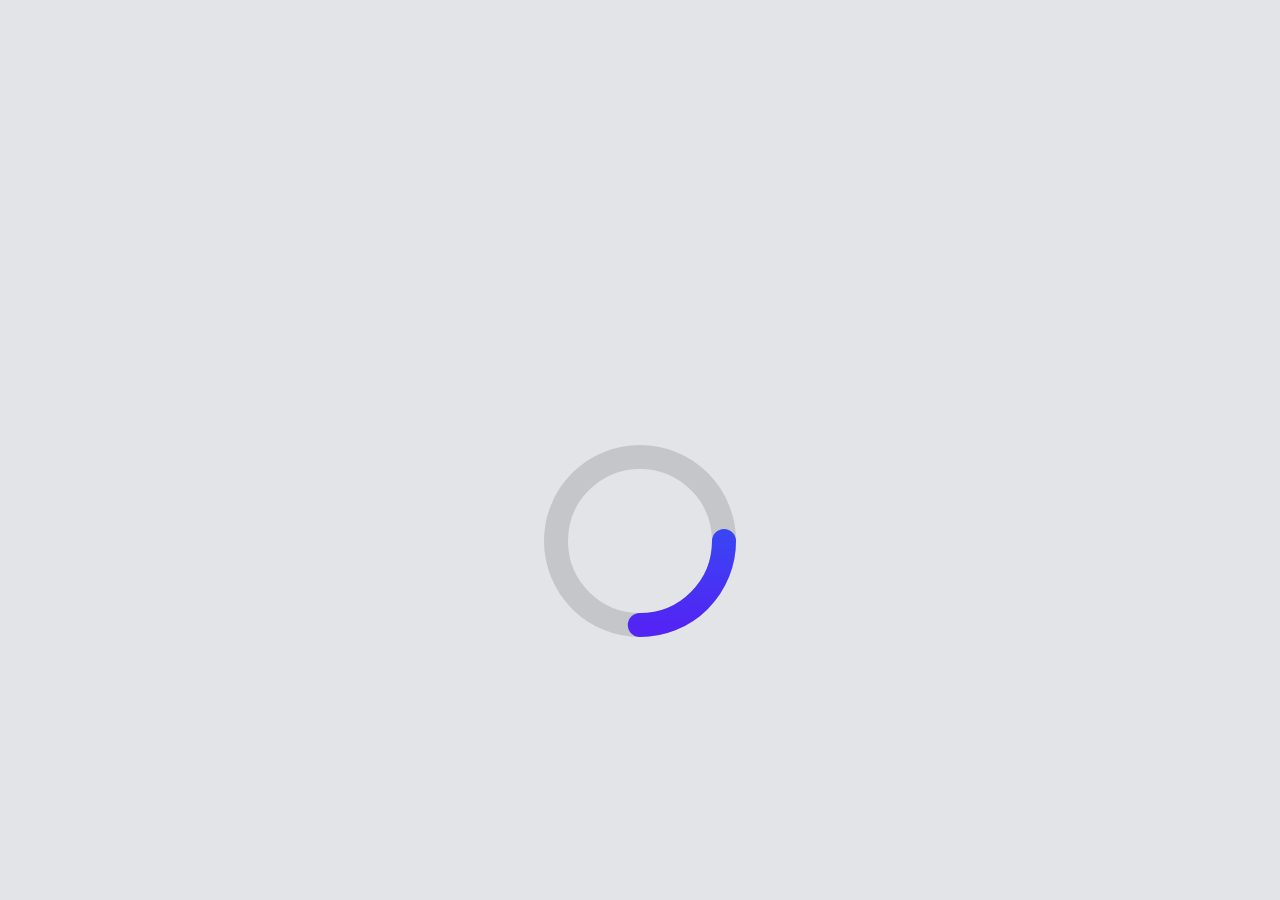
<file: Loader.html>
<!DOCTYPE html>
<html lang="en">
<head>
    <meta charset="UTF-8">
    <meta name="viewport" content="width=device-width, initial-scale=1.0">
    <title>Document</title>
</head>
<body>
    <main>
        <svg class="ap" viewBox="0 0 128 256" width="128px" height="256px" xmlns="http://www.w3.org/2000/svg">
            <defs>
                <linearGradient id="ap-grad1" x1="0" y1="0" x2="0" y2="1">
                    <stop offset="0%" stop-color="hsl(223,90%,55%)" />
                    <stop offset="100%" stop-color="hsl(253,90%,55%)" />
                </linearGradient>
                <linearGradient id="ap-grad2" x1="0" y1="0" x2="0" y2="1">
                    <stop offset="0%" stop-color="hsl(193,90%,55%)" />
                    <stop offset="50%" stop-color="hsl(223,90%,55%)" />
                    <stop offset="100%" stop-color="hsl(253,90%,55%)" />
                </linearGradient>
            </defs>
            <circle class="ap__ring" r="56" cx="64" cy="192" fill="none" stroke="#ddd" stroke-width="16" stroke-linecap="round" />
            <circle class="ap__worm1" r="56" cx="64" cy="192" fill="none" stroke="url(#ap-grad1)" stroke-width="16" stroke-linecap="round" stroke-dasharray="87.96 263.89" />
            <path class="ap__worm2" d="M120,192A56,56,0,0,1,8,192C8,161.07,16,8,64,8S120,161.07,120,192Z" fill="none" stroke="url(#ap-grad2)" stroke-width="16" stroke-linecap="round" stroke-dasharray="87.96 494" />
        </svg>
    </main>
</body>
<style>
    * {
        border: 0;
        box-sizing: border-box;
        margin: 0;
        padding: 0;
    }
    :root {
        --hue: 223;
        --bg: hsl(var(--hue),10%,90%);
        --fg: hsl(var(--hue),10%,10%);
        font-size: calc(16px + (24 - 16) * (100vw - 320px) / (1280 - 320));
    }
    body {
        background-color: var(--bg);    
        color: white;
        font: 1em/1.5 sans-serif;
        height: 100vh;
        display: grid;
        place-items: center;
        transition: background-color 0.3s;
    }
    main {
        padding: 1.5em 0;
    }
    
    .ap {
        width: 8em;
        height: 16em;
    }
    .ap__ring {
        stroke: hsla(var(--hue),10%,10%,0.15);
        transition: stroke 0.3s;
    }
    .ap__worm1,
    .ap__worm2 {
        animation-duration: 3s;
        animation-iteration-count: infinite;
    }
    .ap__worm1 {
        animation-name: worm1;
    }
    .ap__worm2 {
        animation-name: worm2;
        visibility: hidden;
    }
    
    /* Dark theme */
    @media (prefers-color-scheme: dark) {
        :root {
            --bg: hsl(var(--hue),10%,10%);
            --fg: hsl(var(--hue),10%,90%);
        }
        .ap__ring {
            stroke: hsla(var(--hue),10%,90%,0.1);
        }
    }
    
    /* Animtions */
    @keyframes worm1 {
        from {
            animation-timing-function: ease-in-out;
            stroke-dashoffset: -87.96;
        }
        20% {
            animation-timing-function: ease-in;
            stroke-dashoffset: 0;
        }
        60% {
            stroke-dashoffset: -791.68;
            visibility: visible;
        }
        60.1%,
        to {
            stroke-dashoffset: -791.68;
            visibility: hidden;
        }
    }
    @keyframes worm2 {
        from,
        60% {
            stroke-dashoffset: -87.96;
            visibility: hidden;
        }
        60.1% {
            animation-timing-function: cubic-bezier(0,0,0.5,0.75);
            stroke-dashoffset: -87.96;
            visibility: visible;
        }
        77% {
            animation-timing-function: cubic-bezier(0.5,0.25,0.5,0.88);
            stroke-dashoffset: -340;
            visibility: visible;
        }
        to {
            stroke-dashoffset: -669.92;
            visibility: visible;
        }
    }
</style>
</html>
</file>
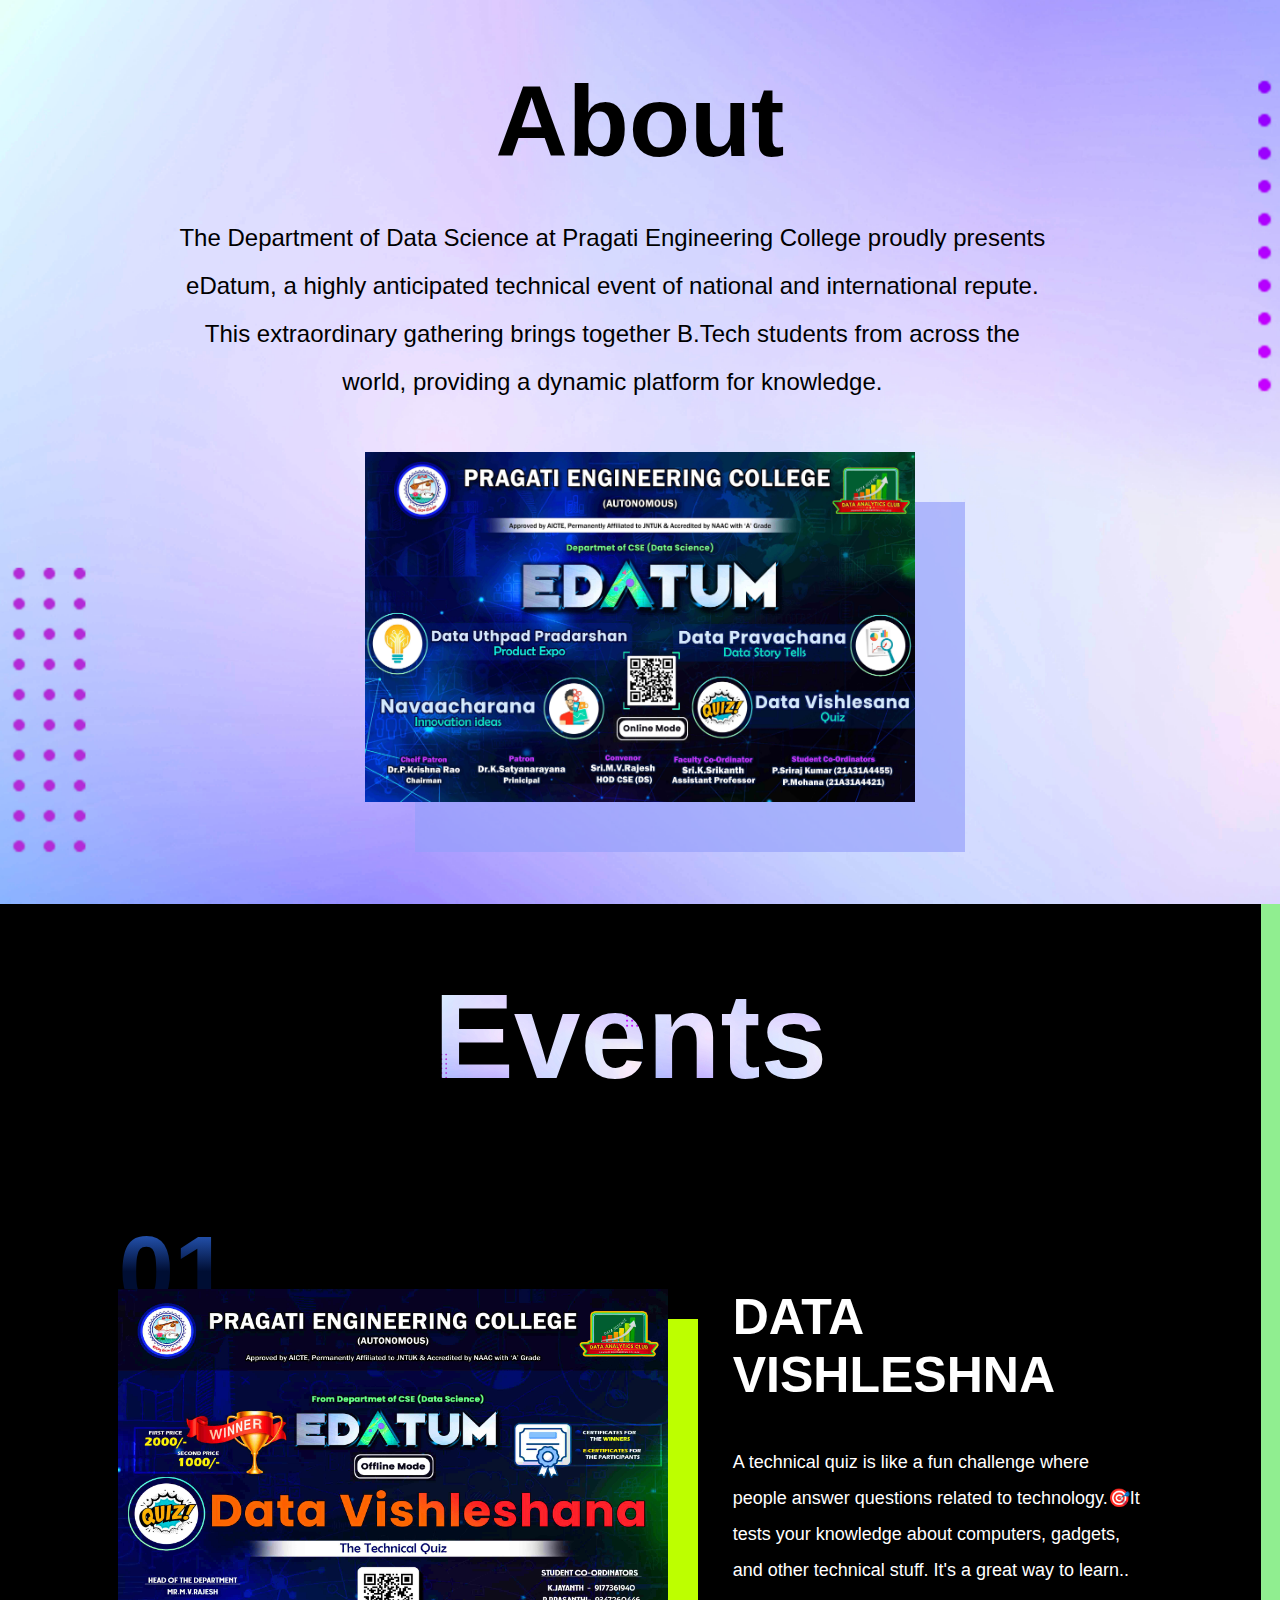
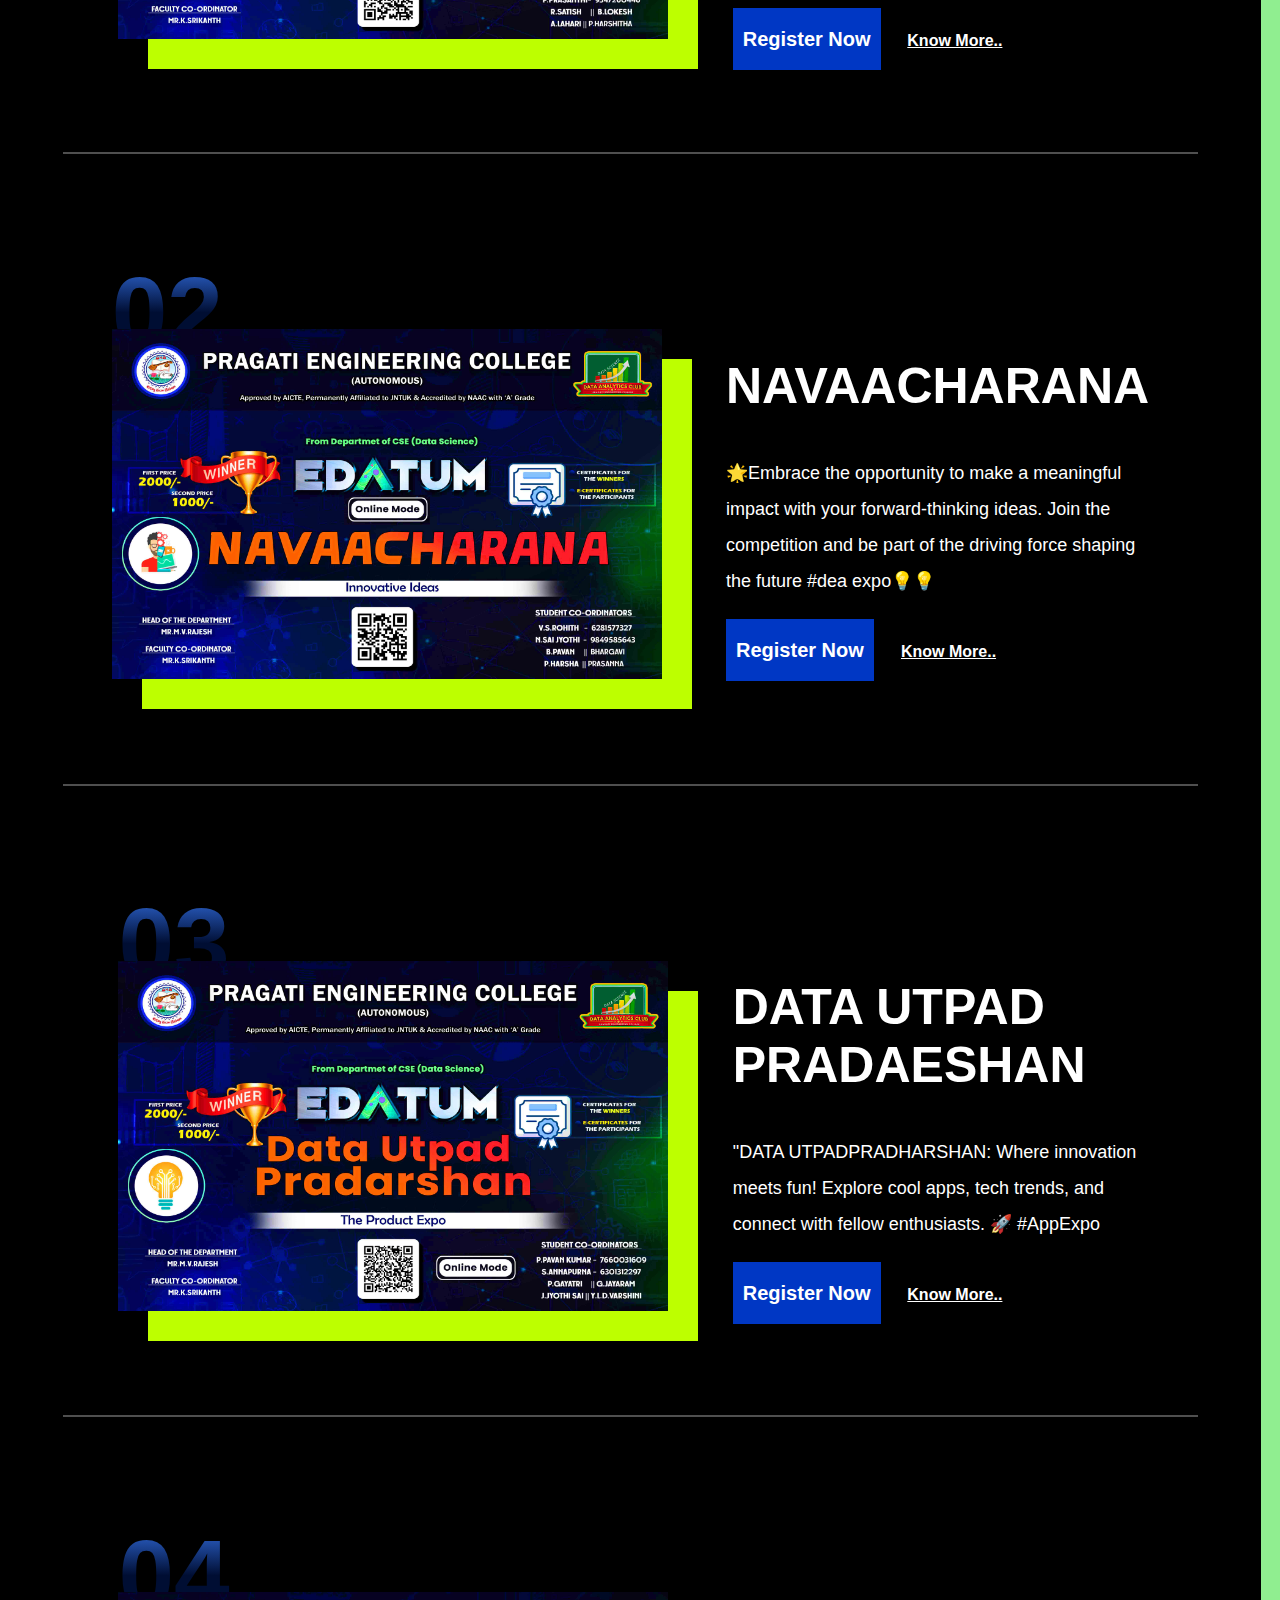
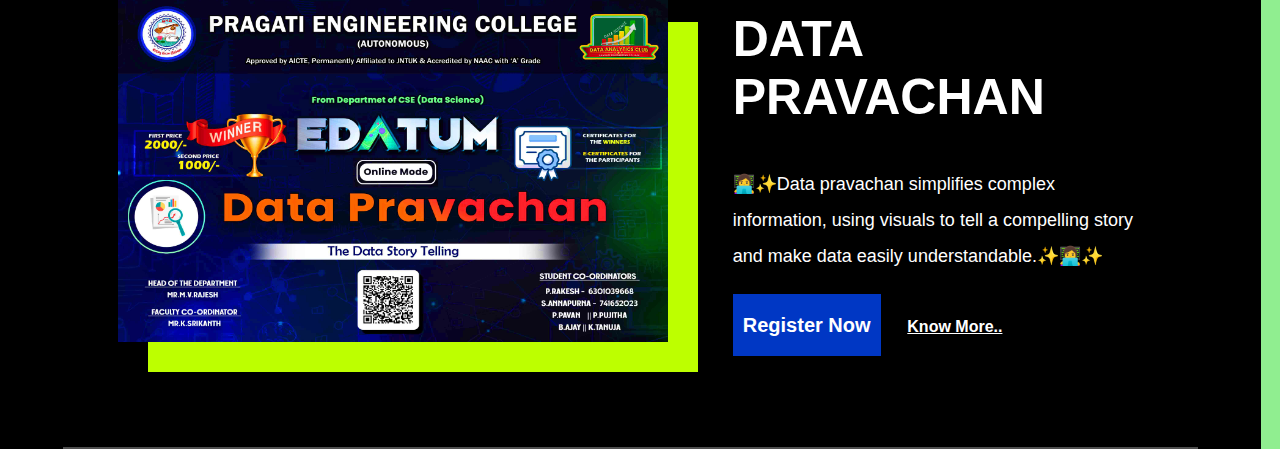
<file: AboutPage/About.html>
<!DOCTYPE html>
<html lang="en">
<head>
    <meta charset="UTF-8">
    <meta name="viewport" content="width=device-width, initial-scale=1.0">
    <title>EDatum 2k24 </title>
    <link rel="stylesheet" href="About.css">
</head>
<body>
    <div class="About">
        <!-- <img src="" class="qe w"> -->
        <h1 id="AboutText"> About </h1>
        <div class="AboutColum">
            <p>The Department of Data Science at Pragati Engineering College proudly presents eDatum, a highly anticipated technical event of national and international repute. 
                This extraordinary gathering brings together B.Tech students from across the world, providing a dynamic platform for knowledge.
            </p>
            <div class="container">
                <img src="small Dept Level Poster.jpg" alt="Edatum Poster 2k24">
              </div>
           
        </div>
    </div>

      <!-- Events -->
      <div class="EventsTab">
        <div class="EventText">
            <h1>Events</h1>
        </div>
       
       
        
        <div class="EventsList">
            
                <div class="EventPic">
                    <h3>01</h3>
                    <img src="1.jpg" alt="">
                </div>
                <div class="WhiteSpace">

                </div>
                <div class="EventDetails">
                    <h1>DATA VISHLESHNA</h1>
                    <p>A technical quiz is like a fun challenge where people answer questions related to technology.🎯It tests your knowledge about computers, gadgets, and other technical stuff. It's a great way to learn..</p>
                    <div class="Registration">
                        <a href="#" class="button">  Register Now</a>
                        <a href="DATAVISHLESHNA.html">Know More..</a>
                    </div>
                </div>
            
        </div>

<div class="Eventline"></div>

        <div class="EventsList">
            
            <div class="EventPic">
                <h3>02</h3>
                <img src="2.jpg" alt="">
            </div>
            <div class="WhiteSpace">

            </div>
            <div class="EventDetails">
                <h1>NAVAACHARANA</h1>
                <p> 🌟Embrace the opportunity to make a meaningful impact with your forward-thinking ideas. Join the competition and be part of the driving force shaping the future #dea expo💡💡</p>
                <div class="Registration">
                    <a href="#" class="button">  Register Now</a>
                    <a href="#">Know More..</a>
                </div>
            </div>
        
    </div>
   
    <div class="Eventline"></div>

    <div class="EventsList">
            
        <div class="EventPic">
            <h3>03</h3>
            <img src="3.jpg" alt="">
        </div>
        <div class="WhiteSpace">

        </div>
        <div class="EventDetails">
            <h1> DATA UTPAD PRADAESHAN </h1>
            <p>"DATA UTPADPRADHARSHAN: Where innovation meets fun! Explore cool apps, tech trends, and connect with fellow enthusiasts. 🚀 #AppExpo </p>
            <div class="Registration">
                <a href="#" class="button">  Register Now</a>
                <a href="#">Know More..</a>
            </div>
        </div>
    
</div>

<div class="Eventline"></div>

<div class="EventsList">
            
    <div class="EventPic">
        <h3>04</h3>
        <img src="4.jpg" alt="">
    </div>
    <div class="WhiteSpace">

    </div>
    <div class="EventDetails">
        <h1>DATA PRAVACHAN</h1>
        <p>👩‍💻✨Data pravachan simplifies complex information, using visuals to tell a compelling story and make data easily understandable.✨👩‍💻✨</p>
        <div class="Registration">
            <a href="#" class="button">  Register Now</a>
            <a href="#">Know More..</a>
        </div>
    </div>

</div>
<div class="Eventline"></div>
    </div>


</body>
</html>
</file>
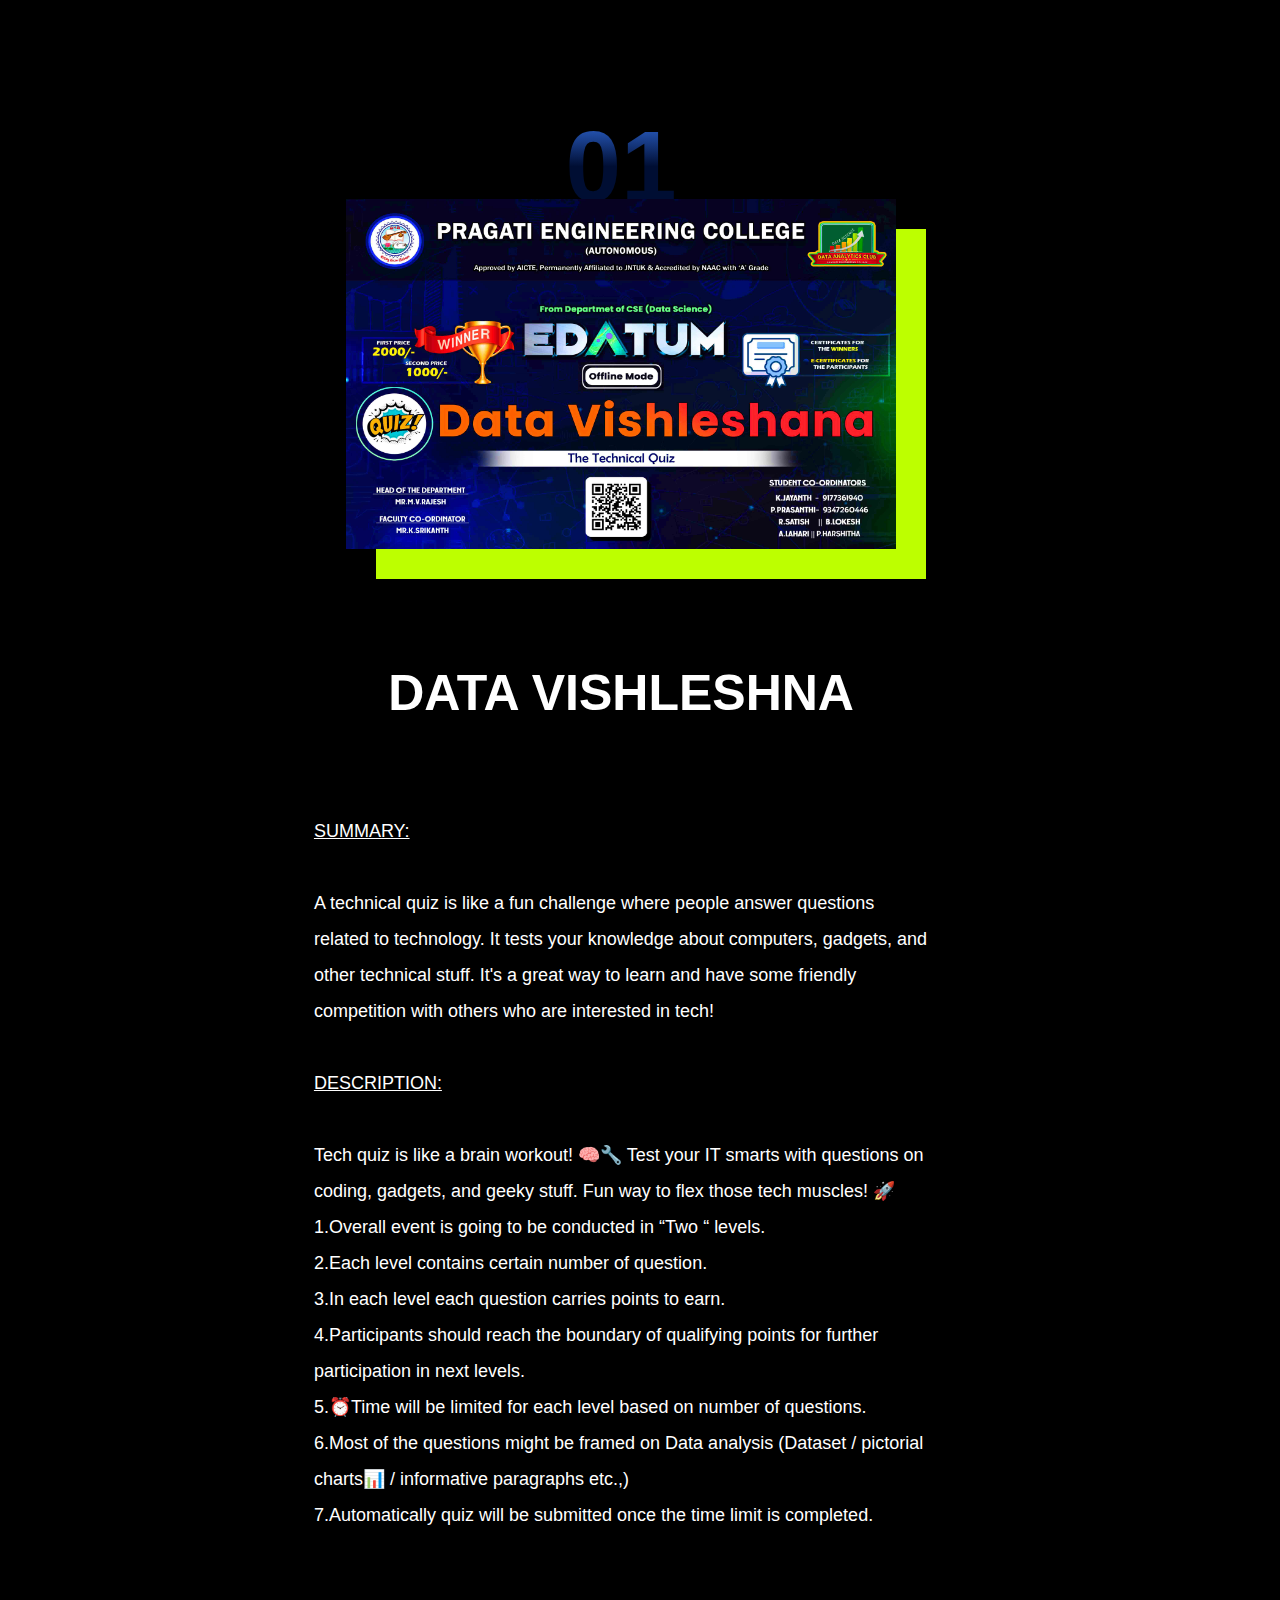
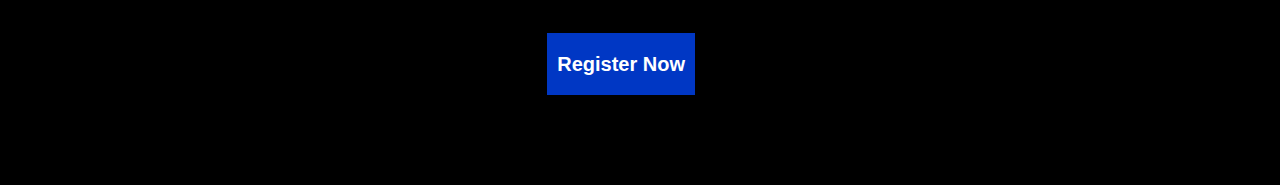
<file: AboutPage/DATAVISHLESHNA.html>
<!DOCTYPE html>
<html lang="en">
<head>
    <meta charset="UTF-8">
    <meta name="viewport" content="width=device-width, initial-scale=1.0">
    <title>EDatum | DATA VISHLESHNA</title>
</head>
<body>
    <link rel="stylesheet" href="DATAVISHLESHNA.css">
    <div class="Eventssssss">
        <div class="EventsList">
            
            <div class="EventPic">
                <h3>01</h3>
                <img src="1.jpg" alt="">
            </div>
           
            <div class="EventDetails">
                <h1>DATA VISHLESHNA</h1>
                <p>
                   <b><u> SUMMARY: </u>  </b>  <br><br>
A technical quiz is like a fun challenge where people answer questions related to technology. It tests your knowledge about computers, gadgets, and other technical stuff. It's a great way to learn and have some friendly competition with others who are interested in tech!
<br>
<br> <b><u>  DESCRIPTION:</u></b><br><br>
Tech quiz is like a brain workout! 🧠🔧 Test your IT smarts with questions on coding, gadgets, and geeky stuff. Fun way to flex those tech muscles! 🚀 
<br>1.Overall event is going to be conducted in “Two “ levels.

<br>2.Each level contains certain number of question.

<br>3.In each level each question carries points to earn.

<br>4.Participants should reach the boundary of qualifying points for further participation in next levels.

<br>5.⏰Time will be limited for each level based on number of questions.

<br>6.Most of the questions might be framed on Data analysis (Dataset / pictorial charts📊 / informative paragraphs etc.,)

<br>7.Automatically quiz will be submitted once the time limit is completed.

                </p>
                <div class="Registration">
                    <a href="#" class="button">  Register Now</a>
                    
                </div>
            </div>
        
    </div>
    </div>
</body>
</html>
</file>
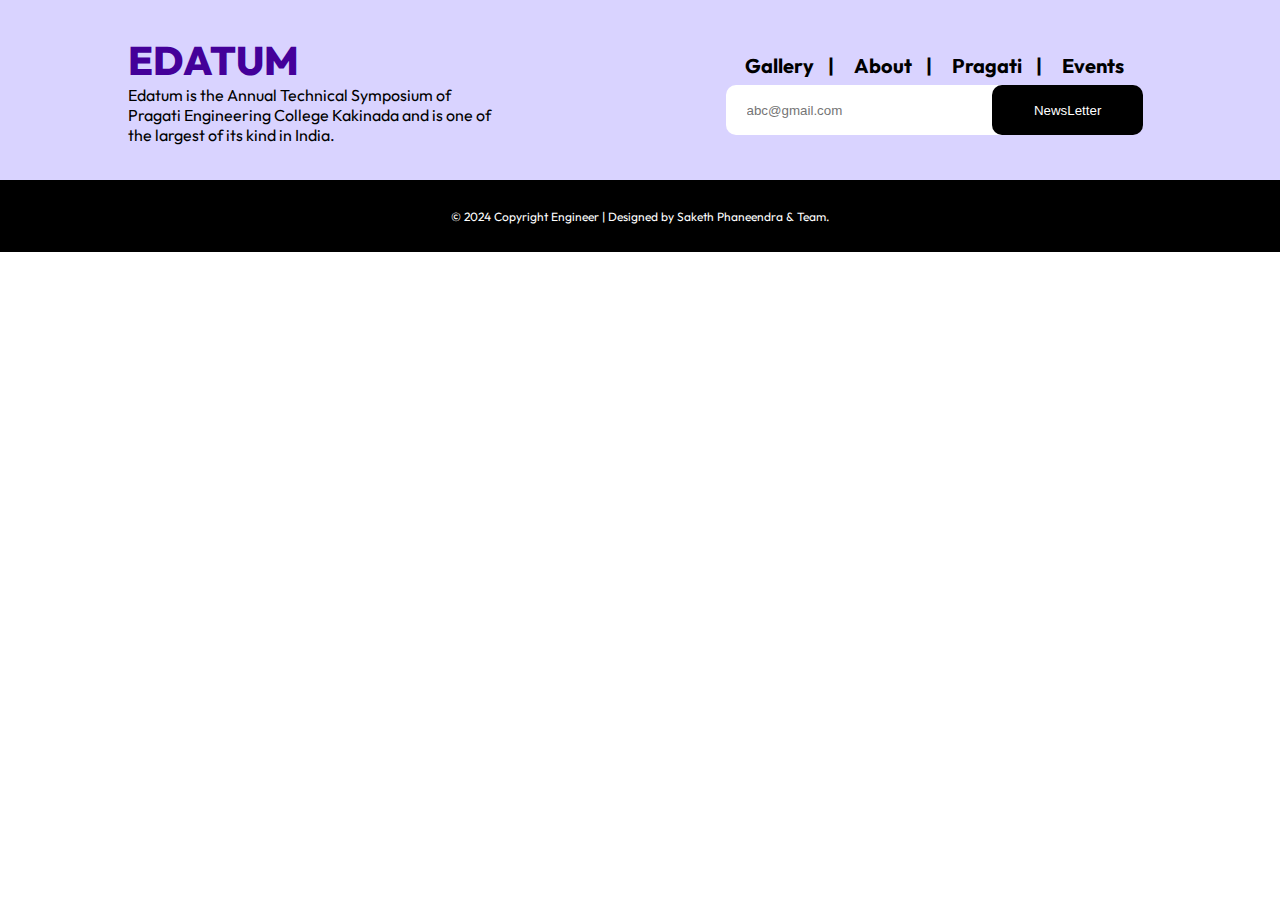
<file: Nav Bar/footer.html>
<!DOCTYPE html>
<html lang="en">
<head>
	<meta charset="UTF-8">
	<meta name="viewport" content="width=device-width, initial-scale=1.0">
	<title>Document</title>
	<link rel="stylesheet" href="footer.css">
</head>
<body>
	<footer>
		<div class="edata">
			<h1>EDATUM</h1>
			<p>Edatum is the Annual Technical Symposium of
				Pragati Engineering College Kakinada and
				is one of  the largest of its kind in India.
			</p>
		</div>
		<div class="linkssssaas">
			<ul>
				<li>  Gallery  <span class="spaansad"> | </span>  </li>
				<li> About     <span class="spaansad"> | </span></li>
				<li> Pragati   <span class="spaansad"> | </span> </li>
				<li>  Events  </li>
			</ul>
			<div class="newsletter">
				<input type="email" placeholder="abc@gmail.com" id="myInput" value="" class="inputemail" required>
				<button onclick="getValue()">NewsLetter</button>
			</div>
			<script>
				function getValue(){
					
					var inputField = document.getElementById("myInput");

					// Get the value from the input field
					var email = inputField.value;
					/* if(value== 0 ){
						alert("Please enter the Email");
					}
					else{
						alert();
					} */
					// Display the value in an alert
					var emailPattern = /^[^\s@]+@[^\s@]+\.[^\s@]+$/;

					// Check if the entered value matches the email pattern
					if (emailPattern.test(email)) {
						alert(email + " Successfully Registered ");
					} else {
						alert("Please enter a valid email address.");
					}
					
				}
			</script>
		</div>
	</footer>
	<div class="footer2">
		<h4>© 2024 Copyright Engineer | Designed by Saketh Phaneendra & Team.</h4>
	</div>
</body>
</html>
</file>
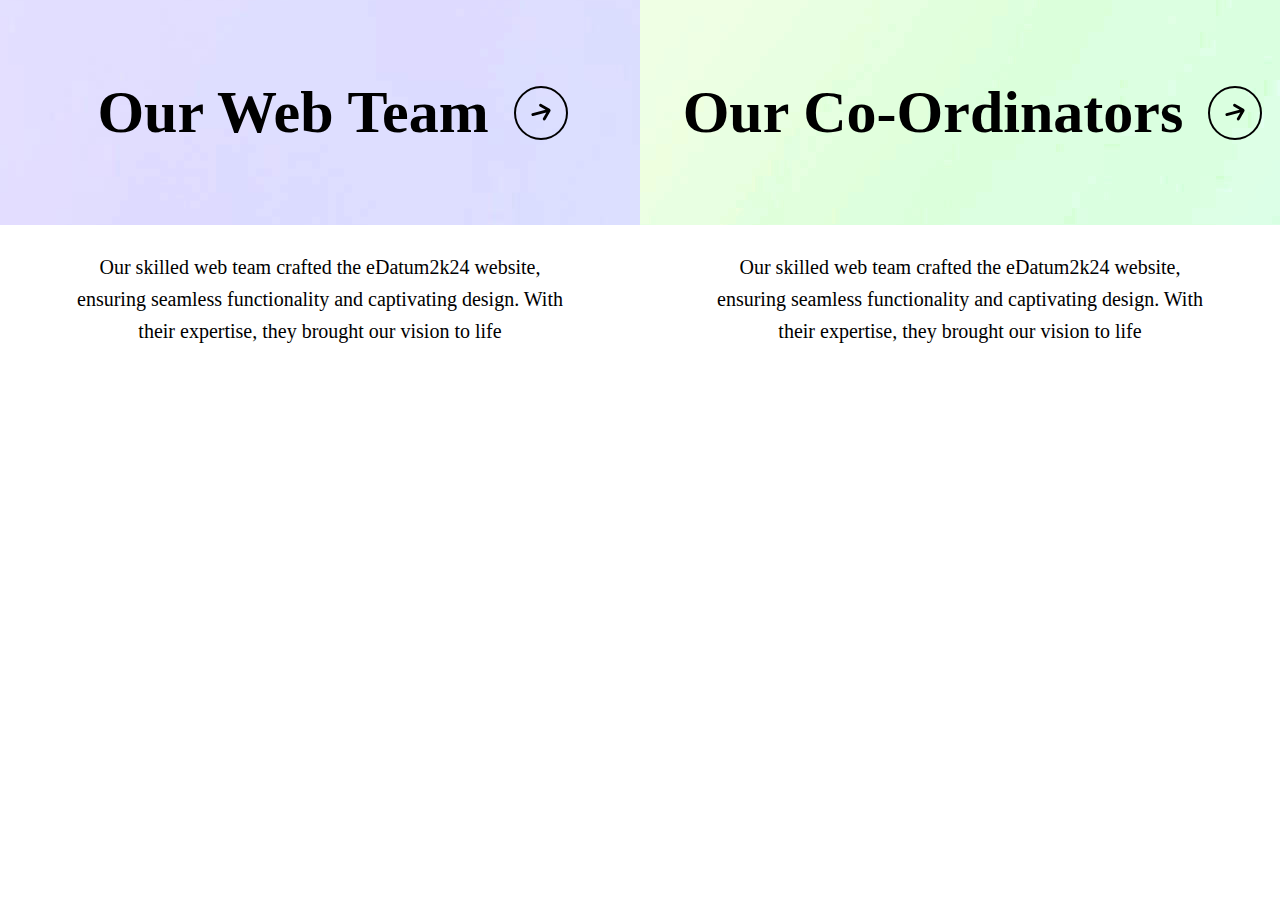
<file: Our Teams/ourteam.html>
<!DOCTYPE html>
<html lang="en">
<head>
    <meta charset="UTF-8">
    <meta name="viewport" content="width=device-width, initial-scale=1.0">
    <title>Our Team</title>
    <link rel="stylesheet" href="ourteam.css">
</head>
<body>
 
  <div class="SectionTEams">
    <div class="Teams1">
      <div class="WEBTEAM ">
        <h1 class="sadaaf">Our Web Team  </h1>
        <div class="sahesasa">      
           <svg xmlns="http://www.w3.org/2000/svg" class="arrowicon arrowicon2" viewBox="0 0 448 512">.<path d="M438.6 278.6c12.5-12.5 12.5-32.8 0-45.3l-160-160c-12.5-12.5-32.8-12.5-45.3 0s-12.5 32.8 0 45.3L338.8 224 32 224c-17.7 0-32 14.3-32 32s14.3 32 32 32l306.7 0L233.4 393.4c-12.5 12.5-12.5 32.8 0 45.3s32.8 12.5 45.3 0l160-160z"/></svg>
        </div>   
        
       
      </div>
      
     
    </div>
<div class="sasada"></div>
    <div class="Teams2">
      <div class="WEBTEAM">
        <h1 class="sadaaf cooo">Our Co-Ordinators  </h1>
        <div class="sahesasa">      
           <svg xmlns="http://www.w3.org/2000/svg" class="arrowicon arrowicon2 nolenfhtg" viewBox="0 0 448 512">.<path d="M438.6 278.6c12.5-12.5 12.5-32.8 0-45.3l-160-160c-12.5-12.5-32.8-12.5-45.3 0s-12.5 32.8 0 45.3L338.8 224 32 224c-17.7 0-32 14.3-32 32s14.3 32 32 32l306.7 0L233.4 393.4c-12.5 12.5-12.5 32.8 0 45.3s32.8 12.5 45.3 0l160-160z"/></svg>
        </div>   
        
       
      </div>
       
    </div>

  </div>
 <div class="text">
  <div class="teamm1 adafasvszvz">
    <p> Our skilled web team  crafted the eDatum2k24
      website, ensuring seamless functionality and 
     captivating design. With their expertise, they
      brought our vision to life</p>
  </div>
  <div class="linsse">

  </div>
  <div class="teamm2 adafasvszvz">
    <p> Our skilled web team  crafted the eDatum2k24
      website, ensuring seamless functionality and 
     captivating design. With their expertise, they
      brought our vision to life</p>
  </div>

  <div class="teamm1 csacsvz">
    Our skilled web team  crafted the eDatum2k24
    website, ensuring seamless functionality and 
   captivating design. With their expertise, they
    brought our vision to life
  </div>
 </div>


</body>
</html>
<!-- 
<div class="Teams">
  
   
     -->
     <!-- </div>
  </div>
   
</div> -->
</file>
<file: AboutPage/About.css>
*{
    margin: 0;
    padding: 0;
}
/* Fonts */
@import url('https://fonts.googleapis.com/css2?family=Outfit:wght@800&display=swap');

/* About Section */
 .About{
   width:auto;
   background-color: antiquewhite;
   background-image: url('About\ Background.jpg');
   background-size:cover;
   background-repeat: no-repeat;
   padding: 5%;
   font-family: 'Outfit', sans-serif;
   text-align: center;
   
}  
#AboutText{

    color: black;
    font-weight: 1200;
    font-size: 100px;
    font-weight: bolder;
    text-wrap: wrap;
    text-align: center;
}
.AboutColum{
    display: flex;
    padding:3% 10%;
} 
.AboutColum p{
    font-weight: 400;
    font-size: 25px;
    line-height: 200%;
    text-wrap: wrap;
   
}
.AboutColum img{
    width: 550px;
    height: 350px;
    box-shadow: 50px 50px 0px rgba(148, 158, 251, 0.65);
}

.AboutColum img:hover{
    box-shadow: 40px 40px 0px rgba(148, 158, 251, 0.65);
    transition: cubic-bezier(0.23, 1, 0.320, 1);
} 

@media only screen and (min-width: 1440px) {
    body {
      background-color: rgb(0, 0, 0);
    }
    .AboutColum p{
        padding-right: 6%;
    }
   
}


/* Large Laptops */

@media only screen and (max-width: 1440px) {
    body {
      background-color: lightgreen;
    }
    .AboutColum p{
        padding-right: 6%;
    }
    .AboutColum{
        display: flex;
        flex-direction: column;
    }
    .AboutColum p{
        font-size: 24px;
        margin-bottom: 5%;
    }
   
}


/* Medium Laptops */
@media only screen and (max-width: 1024px) {
    body {
      background-color: red;
    }

    #AboutText{
        font-size: 100px;
    }
    .AboutColum img{
        width: 450px;
        height: 280px;
    }
    .AboutColum p{
        font-size: 20px;
    }
    .AboutColum img{
       
        box-shadow: 35px 35px 0px rgba(148, 158, 251, 0.65);
    }
}


/* Tabs */

@media only screen and (max-width: 768px) {
    body {
      background-color: orange;
    }
    .AboutColum img{
        width: 300px;
        height: 180px;
    }
    .AboutColum p{
        font-size: 15px;
    }
    .AboutColum img{
       
        box-shadow: 25px 25px 0px rgba(148, 158, 251, 0.65);
    }
}
@media only screen and (max-width: 425px) {

    #AboutText{
        font-size: 50px;
    }
    .AboutColum p{
        font-size: 13px;
        margin-bottom: 15%;
    }
  .Registration a{
    font-size: 20px;
  }
    .AboutColum img{
        width: 220px;
        height: 120px;
        margin-bottom: 15%;
    }
    .Registration .button{
        font-size: 15px;
    }
}

@media only screen and (max-width: 375px) {
    .AboutColum p{
        font-size: 12px;
        margin-top: 1%;
        margin-bottom: 10%;
    }
    .AboutColum img{
        width: 250px;
        height: 150px;
        margin-bottom: 15%;
    }
}

@media only screen and (max-width: 320px) {
    .AboutColum p{
        font-size: 11px;
        
    }
}
*{
   
    font-family: 'Outfit', sans-serif;
   
    /* border: 2px solid red; */
}

.EventsTab{
    width: 98.5vw;
    height: auto;
    background-color: black; 
    display: flex;
    justify-content: center;
    align-items: center;
    flex-direction: column;
    
}
.EventText{
    text-align: center;
    font-weight: bolder;
    font-size: 60px;
    color: #E4FFD3;
    margin-top: 5%;
    color: transparent; 
        background-image: url('About\ Background.jpg'); 
        background-size:contain; 
        background-clip: text; 
        -webkit-background-clip: text; 
    
}
.EventsList{
    width: 80vw;
    z-index: 0;
    display: flex;
    justify-content: center;
    align-items: center;
    flex-direction: row;
    padding:8% 8%;
    z-index: 4;
}
.EventPic{
    width: 50%;
}
.EventPic img{
    width: 550px;
    height: 350px;
    box-shadow: 30px 30px 0px rgba(189 , 255, 0, 1);  
     
}
.EventDetails{
    padding-top: 8%;
}
.EventDetails h1{
    color: white;
    font-size: 50px;
    text-align: left;
 }
 .WhiteSpace{
    margin: 5%;
 }
 .EventDetails p{
    color: white;
    font-size: 18px;
    text-align: left;
    font-family: sans-serif;
    font-weight: 100;
    line-height: 200%;
    padding: 40px 0;
}

 
.Registration .button{
    background-color: #0037C4;
    width: 150px;
    font-family: sans-serif;
    font-weight: bold;
    font-size: 20px;
    color: white;
    border: none;
    margin-left: 0;
    text-decoration: none;
    text-decoration-style: none;
}
.Registration a{
    padding: 20px 10px;
    color: white;
    font-weight: bold;
    margin-left: 3%;
    font-family: sans-serif;
    
    
} 

.EventPic h3{
    z-index: -1;
    font-size: 100px;
    font-family: 'Noto Sans Meetei Mayek', sans-serif;
    font-weight: bolder;
    background-image: linear-gradient(to bottom, #3879F5, #000E33,#000E33);
    -webkit-background-clip: text;
    background-clip: text;
    color: transparent;
    position: relative;
    margin: 0%;
    margin-bottom: -8%;
 }

 .Eventline{
    width: 90%;
    height: 2px;
    background-color: rgb(79, 79, 79);
 }
 @media only screen and (min-width: 1440px) {}



 @media only screen and (max-width: 1124px) {
     .EventPic img{
        width: 400px;
        height: 250px;
        box-shadow: 25px 25px 0px rgb(212, 255, 0);  
     } 
     .EventPic h3{
         font-size: 70px;
      }
      .EventDetails h1{
         font-size: 45px;
      }
      
      .EventDetails p{
          font-size: 16px;   
          padding: 20px 0px;      
      }
      .EventDetails {
         
         width:60%;}
 }
 @media only screen and (max-width: 922px) {
     .EventPic img{
         width: 500px;
         height: 350px;
         box-shadow: 25px 25px 0px rgb(212, 255, 0);  
      } 
 }
 
 @media only screen and (max-width: 930px) {
     .EventPic img{
         width: 400px;
         height: 250px;
         box-shadow: 25px 25px 0px rgb(212, 255, 0);  
      } 
     .EventsList{
         display: grid;
         margin-top: 6%;
         text-align: center; 
     }
     .EventDetails{
         width: 100%;
         display: flex;
         justify-content: center;
         align-items: center;
         flex-direction: column;
     }
     .Registration{
         display: flex;
         justify-content: center;
         align-items: center;
         flex-direction: row;
     }
     .EventPic h3{
         margin-bottom: -12%;
         margin-left: -50%;
     }
 }
 @media only screen and (max-width: 450px) {
    .EventText{
        
        font-size: 35px;
        color: #E4FFD3;
        margin-bottom: 5%;
        margin-top: 5%;
    }
    .light{
        width: 250px;
    height: 250px;
        
    }
     .EventPic img{
        width: 240px;
        height: 150px;
        box-shadow: 15px 15px 0px rgb(212, 255, 0);  
     } 
     .EventDetails h1{
        font-size: 30px;
     }
     .EventDetails p{
        font-size: 13px;
     }
     .Registration button{
       
        width: 130px;
        height: 48px;
        font-size: 13px;
    }
    .Registration a{
        font-size: 10px;
        width: 40%;
    }
    .EventPic h3{
        font-size: 50px;
        margin-bottom: -20%;
     }
}

@media only screen and (max-width: 400px) {
    
}

@media only screen and (max-width: 350px) {
    
}
</file>
<file: AboutPage/DATAVISHLESHNA.css>
*{
   
    font-family: 'Outfit', sans-serif;
   
    /* border: 2px solid red; */
}
body{
    background-color: black;
}
.EventsTab{
    width: 100vw;
    height: auto;
    background-color: black; 
    display: flex;
    justify-content: center;
    align-items: center;
    flex-direction: column;
    
}
.EventText{
    text-align: center;
    font-weight: bolder;
    font-size: 60px;
    color: #E4FFD3;
    margin-top: 5%;
    color: transparent; 
        background-image: url('/Images/About\ Background.jpg'); 
        background-size:contain; 
        background-clip: text; 
        -webkit-background-clip: text; 
    
}
.EventsList{
    width: 80vw;
    z-index: 0;
    display: flex;
    justify-content: center;
    align-items: center;
    flex-direction: column;
    padding:8% 8%;
    z-index: 4;
}
.EventPic{
    width: 50%;
    display: flex;
    justify-content: center;
    align-items: center;
    flex-direction: column;
}
.EventPic img{
    width: 550px;
    height: 350px;
    box-shadow: 30px 30px 0px rgba(189 , 255, 0, 1);  
     
}
.EventDetails{
    padding-top: 8%;
    display: flex;
    justify-content: center;
    align-items: center;
    flex-direction: column;
    width: 60%;
}
.EventDetails h1{
    color: white;
    font-size: 50px;
    text-align: left;
 }
 .WhiteSpace{
    margin: 5%;
 }
 .EventDetails p{
    color: white;
    font-size: 18px;
    text-align: left;
    font-family: sans-serif;
    font-weight: 100;
    line-height: 200%;
    padding: 40px 0;
}
.Registration{
    margin-top: 10%;
}
 
.Registration .button{
    background-color: #0037C4;
    width: 150px;
    font-family: sans-serif;
    font-weight: bold;
    font-size: 20px;
    color: white;
    border: none;
    margin-left: 0;
    text-decoration: none;
    text-decoration-style: none;
}
.Registration a{
    padding: 20px 10px;
    color: white;
    font-weight: bold;
    margin-left: 3%;
    font-family: sans-serif;
    
    
} 

.EventPic h3{
    z-index: -1;
    font-size: 100px;
    font-family: 'Noto Sans Meetei Mayek', sans-serif;
    font-weight: bolder;
    background-image: linear-gradient(to bottom, #3879F5, #000E33,#000E33);
    -webkit-background-clip: text;
    background-clip: text;
    color: transparent;
    position: relative;
    margin: 0%;
    margin-bottom: -5%;
 }

 .Eventline{
    width: 90%;
    height: 2px;
    background-color: rgb(79, 79, 79);
 }


 

 @media only screen and (min-width: 1440px) {}



@media only screen and (max-width: 1124px) {
    .EventPic img{
       width: 400px;
       height: 250px;
       box-shadow: 25px 25px 0px rgb(212, 255, 0);  
    } 
    .EventPic h3{
        font-size: 70px;
     }
     .EventDetails h1{
        font-size: 45px;
     }
     
     .EventDetails p{
         font-size: 16px;   
         padding: 20px 0px;      
     }
     .EventDetails {
        
        width:60%;}
}
@media only screen and (max-width: 922px) {
    .EventPic img{
        width: 500px;
        height: 350px;
        box-shadow: 25px 25px 0px rgb(212, 255, 0);  
     } 
}

@media only screen and (max-width: 930px) {
    .EventPic img{
        width: 400px;
        height: 250px;
        box-shadow: 25px 25px 0px rgb(212, 255, 0);  
     } 
 
    .EventDetails{
        width: 100%;
        display: flex;
        justify-content: center;
        align-items: center;
        flex-direction: column;
    }
    .Registration{
        display: flex;
        justify-content: center;
        align-items: center;
        flex-direction: row;
    }
    .EventPic h3{
        margin-bottom: -12%;
        margin-left: -50%;
    }
}

@media only screen and (max-width: 450px) {
    .EventText{
        
        font-size: 35px;
        color: #E4FFD3;
        margin-bottom: 5%;
        margin-top: 5%;
    }
    .light{
        width: 250px;
    height: 250px;
        
    }
     .EventPic img{
        width: 240px;
        height: 150px;
        box-shadow: 15px 15px 0px rgb(212, 255, 0);  
     } 
     .EventDetails h1{
        font-size: 30px;
     }
     .EventDetails p{
        font-size: 13px;
     }
     .Registration button{
       
        width: 130px;
        height: 48px;
        text-align: center;
        font-size: 13px;
    }
    .Registration a{
        font-size: 10px;
        width: 40%;
    }
    .EventPic h3{
        font-size: 50px;
        margin-bottom: -20%;
     }
}
</file>
<file: Nav Bar/footer.css>
@import url('https://fonts.googleapis.com/css2?family=Outfit:wght@400&display=swap');
@import url('https://fonts.googleapis.com/css2?family=Outfit:wght@600&display=swap');
@import url('https://fonts.googleapis.com/css2?family=Outfit:wght@800&display=swap');


footer{
	min-width: 100vw;
	min-height:20vh;
	background-color: #D9D3FF;
	display: flex;
	overflow: hidden;
}
*{
	margin: 0;
	padding: 0;
	/* border: 2px solid green; */
}
.edata{
	width:40%;
	display: flex;
	justify-content: center;
	padding-left: 10%;
	flex-direction: column;	
}
.edata h1 {
	color: #440099;
	font-size: 40px;
	font-weight: 800;
	font-family: 'Outfit';
}
.edata p {
	width: 80%;
	font-family: 'Outfit';
}
.linkssssaas{
	display: flex;
	width:60%;
	justify-content: center;
	align-items: center;
	flex-direction: column;
	
	
}
footer{
	display: flex;
	align-items: center;
}
.linkssssaas ul{
	display: flex;
	justify-content: center;
	align-items: center;
	text-align: center;
	list-style: none;
	
	font-size: 20px;
	font-family: 'Outfit';
	font-weight: bold;
}
.linkssssaas ul li{
	padding: 2% 10px;
	cursor: pointer;
}
.inputemail{
	width: 350px;
	height: 50px;
	padding: 0 5% ;

}
.newsletter{
	display: flex;
	justify-content: center;
	
}
.inputemail{
	border: none;
	border-radius: 10px;
	user-select: none;
	outline: none;
}

.newsletter button{
	border-radius: 10px;
	margin-left: -15%;
	padding: 0 10% ;
	background-color: black;
	color: white;
	border: none;
}
.spaansad{
	margin-left: 10px;
}

.footer2{
	min-width: 100vw;
	min-height: 8vh;
	background-color: black;
	display: flex;
	justify-content: center;
	align-items: center;
}
.footer2 h4{
	font-size: 12px;
	color: white;
	font-family: 'Outfit';
	font-weight: 400;
}

@media only screen and (max-width: 850px) {
	
.edata h1 {
	
	font-size: 30px;
}
.edata p {
	width: 80%;
	font-size: 12px;
	font-family: 'Outfit';
}
.linkssssaas ul{
	font-size: 15px;	
}
.inputemail{
	width: 250px;
	height: 40px;
	padding: 0 2% ;
}
}
@media only screen and (max-width: 610px) {
	footer{
	
		display: flex;
		justify-content: center;
		align-items: center;
		flex-direction: column;
		padding: 5%;
	}
	
	.edata{
	flex-direction: column;	
		width:100%;
		text-align: center;
		margin-bottom: 8%;
	}
	.edata h1{
		width: 80%;
		text-align: center;
		margin-bottom: 2%;
	}
	.spaansad{
		display: none;
	}
	.linkssssaas{
		margin-left:-10% ;
		justify-content: center;
		align-items: center;
	}
	.linkssssaas ul{
		margin-bottom: 5%;
		width: 80%;
	}
	.linkssssaas ul li:hover{
		background-color:#d1cafe;
	}
	.footer2 h4{
		font-size: 10px;
	}
	
}
@media only screen and (max-width: 350px) {
	.footer2 h4{
		font-size: 8px;
		
	}
	.footer2{
		width: max-content;
	}
	.edata h1 {
	
		font-size: 25px;
	}
	.linkssssaas ul{
		font-size: 10px;
		color: #440099;
	}
	.inputemail{
		width: 250px;
		height: 40px;
		padding: 0 5% ;
	
	}
}
</file>
<file: Our Teams/ourteam.css>
*{
    margin: 0;
    padding: 0;
    /* border: 2px solid green; */
}
.linssse{
    width: 102px;
    background: 210px;
    background-color: aquamarine;
}

.SectionTEams{
   
    cursor: pointer;
    width: 100vw;
    min-height: 25vh;
    user-select: none;
    display: flex;
    align-items: center;
    text-align: center;
}
.Teams1 , .Teams2{
    display: flex;
    justify-content: space-evenly;
    align-items: center;
    width: 50%;
    min-height: 25vh;
    background:url('OurTeam.jpg');
    background-position: center;
    background-repeat: no-repeat;
   
}
.Teams2{
    background:url('OurCoOrdinators.jpg'); 
}
.WEBTEAM{
    display: flex;
    justify-content: center;
    align-items: center;
    flex-direction: row;   
}
.arrowicos{
    transform: rotate(-160deg);
    width: 20px;
    
}

.arrowicon2{
    width: 20px;
    transform: rotate(-15deg);
}
.sahesasa{
    display: flex;
    justify-content: center;
    align-items: center;
    width: 50px;
    height: 50px;
    
    border: 2px solid black;
    border-radius: 100%;
}

.WEBTEAM h1{
    font-size: 60px;
    margin: 0 25px ;
}
.teamm1, .teamm2{
    margin: 2% 5%;
}

 .text{
    width: 100vw;
    display: flex;
    justify-content: center;
    align-items: center;
    font-size: 20px;
    line-height: 160%;
    text-align: center;
 }
.csacsvz{
    display: none;
}



@media only screen and (max-width: 1240px) {
    .WEBTEAM h1{
        font-size: 50px;
        margin: 0 25px ;
    }
    .cooo{
        font-size: 40px;
    }
    
} 

@media only screen and (max-width: 950px) {
    .WEBTEAM{
        display: flex;
        justify-content: center;
        align-items: center;
        flex-direction: column;   
    }
    .cooo{
        font-size: 35px;
    }
}
@media only screen and (max-width: 560px) {
    .WEBTEAM h1{
        font-size: 30px;

    }
    .adafasvszvz, .arrowicon, .sahesasa{
        display: none;
    }
    
    .csacsvz{
        display:block;
    }
    
    .cooo{
        font-size: 20px;
    }
    
    .Teams1 , .Teams2{
        width: 100%;
        min-height: 10vh;
        padding: 4%;
    }
    .arrowicon{
        width: 10px;
    }
    .sahesasa{
        width: 25px;
        height: 25px;
    }
    .nolenfhtg , .arrowicon{
        margin-left: -4px;
    }
    .text{
       
        font-size: 10px;
        line-height: 160%;
        
     }
     .teamm1{
        padding-left: 5%;
     }
     .teamm2{
        padding-left: 5%;
     }
    
}
@media only screen and (max-width: 900px) {

    .SectionTEams{
        cursor: pointer;
        width: 100vw;
        min-height: 25vh;
        user-select: none;
        display: flex;
        justify-content: space-between;
        text-align: center;
        flex-direction: column;
    }
    .Teams1 , .Teams2{

        width: 100%;
        min-height: 25vh;
    }
    .WEBTEAM{
        flex-direction: row;   
    }

}
</file>
